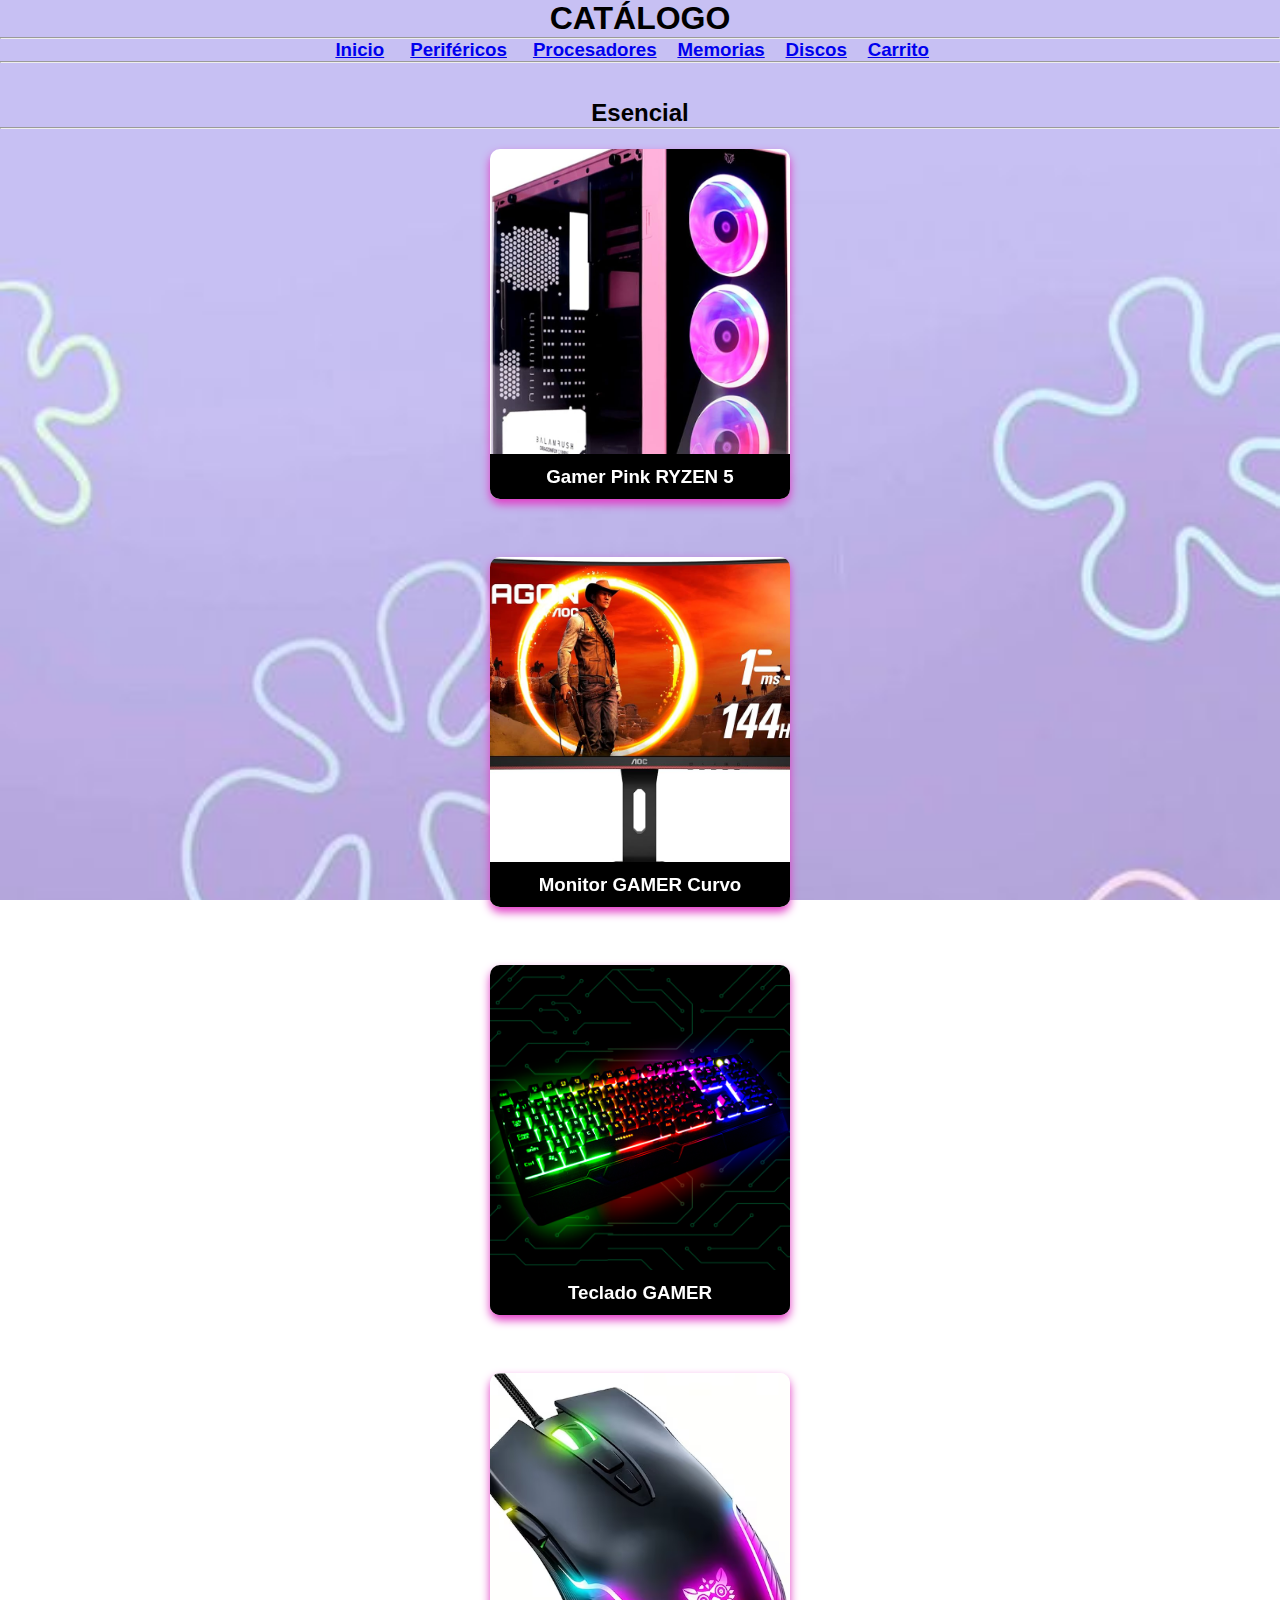
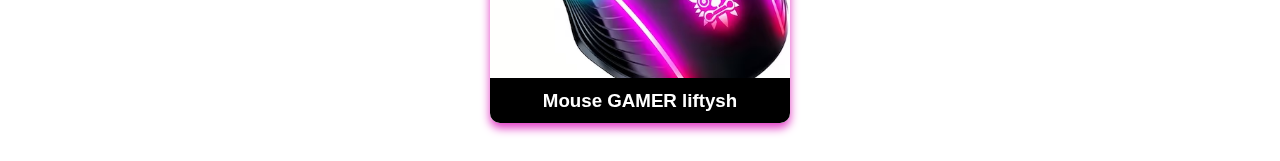
<file: index.html>
<html lang="en">
<head>
    <meta charset="UTF-8">
    <meta name="viewport" content="width=device-width, initial-scale=1.0">
    <title>Catálogo Innovaciones</title>
    <link rel="stylesheet" href="Estilos.css">
    <meta http-equiv="X-UA-Compatible" content="IE=edge">
    <meta name="viewport" content="width=device-width, initial-scale=1.0">
</head>
<body class="fondo1">
    <center><h1 class="h8">CATÁLOGO</h1> 
    <h3> <center>
    <hr>
    <a href = "index.html" > Inicio</a> &nbsp;&nbsp;&nbsp;
    <a href = "perifericos.html" > Periféricos</a> &nbsp;&nbsp;&nbsp;
    <a href = "procesadores.html" > Procesadores</a>&nbsp;&nbsp;&nbsp;
    <a href = "memorias.html" > Memorias</a>&nbsp;&nbsp;&nbsp;
    <a href = "discos.html" > Discos</a>&nbsp;&nbsp;&nbsp;
    <a href = "carrito.html" > Carrito</a>&nbsp;&nbsp;&nbsp; </center> </h3>
    <hr>
    <br>
    <br>
    <cemter><h2>Esencial</h2></cemter>
    <hr>
    <div class="card">
    <div class="face front">
    <img src="img/gabinete.jpg" alt="">
    <h3>Gamer Pink RYZEN 5</h3>
    </div>
    <div class="card">
    <div class="face back">
    <p>GABINETE PINK
       PROCESADOR RYZEN 5 5600G
       MOTHERBOARD A320
       RAM 16GB
       SSD 480GB
       WIFIPROCESADOR RYZEN 5 5600G
       MOTHERBOARD A320
    </p>
       <h2>$8,500.00</h2>
    <div class="link"></div>
    <a href="carrito.html">
        <button class="boton">Agregar al carrito</button>
    </a>
    </div>
    </div>
    </div>&nbsp;&nbsp;&nbsp;
        <div class="card">
        <div class="face front">
        <img src="img/monitor.jpg" alt="">
        <h3>Monitor GAMER Curvo</h3>
        </div>
        <div class="card">
        <div class="face back">
        <p>Monitor Gamer Curvo 
            Monitor de juego AOC G12
Supermonitor súper curvado 1500R que te
rodea para una experiencia de juego inmersiva-
Colores brillantes que producen más del 120% 
de cobertura de área para la gama de colores sRGB
-Rápida respuesta de 1 ms (MPRT) y velocidad de 
actualización de 144 Hz con AMD FreeSync Premium 
para una jugabilidad competitiva más fluida
        </p>
           <h2>$6,800.00</h2>
        <div class="link"></div>
        <a href="carrito.html">
        <button class="boton">Agregar al carrito</button>
        </a>
        </div>
        </div>
        </div>&nbsp;&nbsp;&nbsp;
        <div class="card">
            <div class="face front">
            <img src="img/teclado.png" alt="">
            <h3>Teclado GAMER</h3>
            </div>
            <div class="card">
            <div class="face back">
            <p> Modelo: Teclado Gamer Alámbrico con Luz RGB.
           Cable: USB
           Luz RGB.
           Antideslizante acabado de lujo
           Teclas anti ghosting
           Full-Key Rollover
           Medidas teclado: 18 cm x 44 cm
           Cable: 150 cm.</p>
               <h2>$250.00</h2>
            <div class="link"></div>    
            <a href="carrito.html">
            <button class="boton">Agregar al carrito</button>
            </a>
            </div>
            </div>
            </div>&nbsp;&nbsp;&nbsp;
            <div class="card">
                <div class="face front">
                <img src="img/mouse.avif" alt="">
                <h3>Mouse GAMER liftysh</h3>
                </div>
                <div class="card">
                <div class="face back">
                <p> Hay 5 modos de retroiluminación RGB para elegir, creando una
                    gran atmósfera de juego, solo mantenga presionado el interruptor
                    de llave durante 3 o 5 segundos para encender/apagar la luz de 
                    fondo RGB según sea necesario. Equipado con 5 interruptores de
                     velocidad DPI ajustables: 600-1000-1600-2400-3600, puedes diseñar 
                     tu propia velocidad en los juegos.</p>
                   <h2>$420.00</h2>
                <div class="link"></div>
                <a href="carrito.html">
                <button class="boton">Agregar al carrito</button>
                </a>
                </div>
                </div>
                </div>&nbsp;&nbsp;&nbsp;
</file>
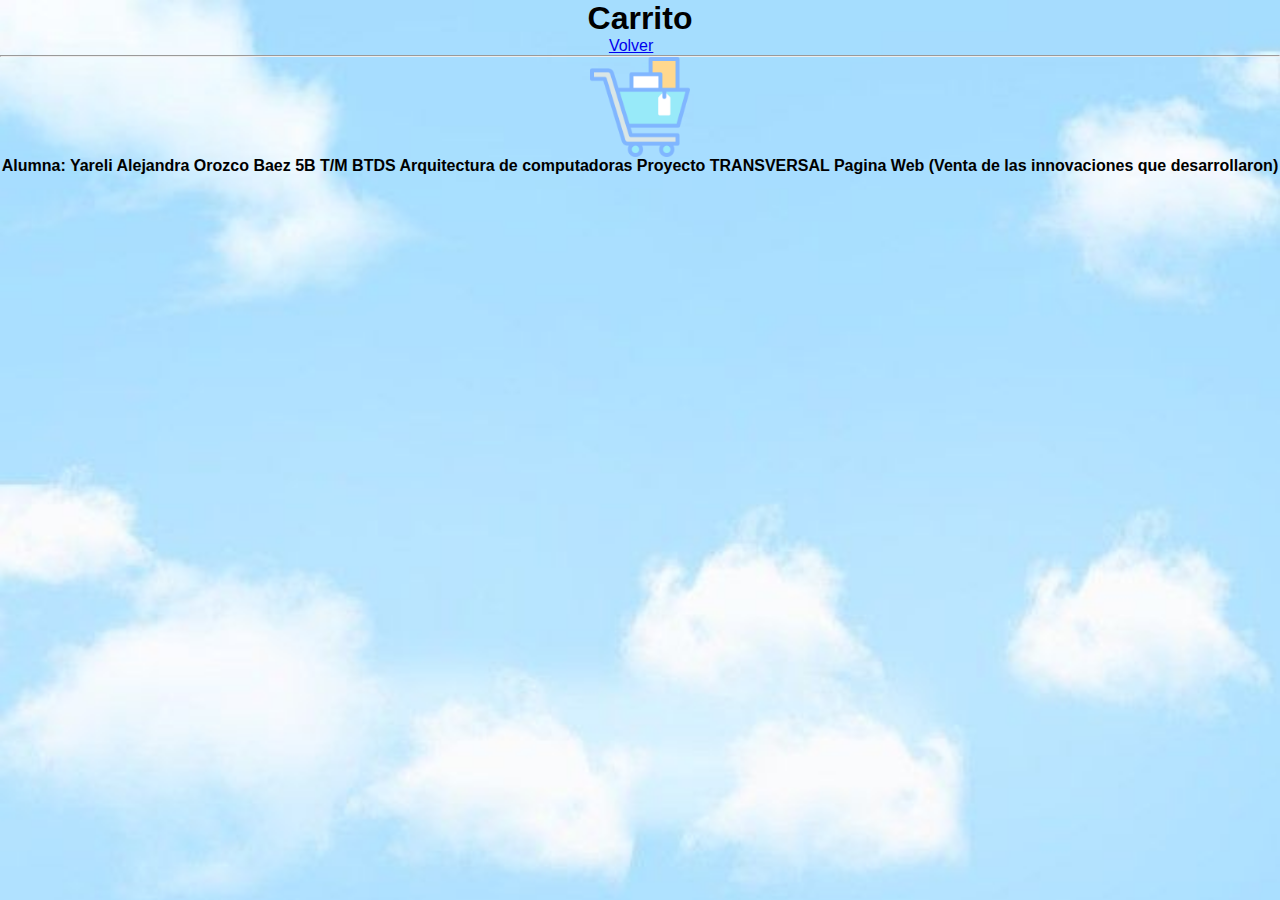
<file: carrito.html>
<html lang="en">
<head>
    <meta charset="UTF-8">
    <meta name="viewport" content="width=device-width, initial-scale=1.0">
    <title>Catálogo Periféricos</title>
    <link rel="stylesheet" href="Estilos.css">
    <meta http-equiv="X-UA-Compatible" content="IE=edge">
    <meta name="viewport" content="width=device-width, initial-scale=1.0">
</head>
<body class="fondo6">
    <center><h1 class="h8">Carrito</h1> 
    <a href = "index.html" > Volver</a> &nbsp;&nbsp;&nbsp;
    <hr>
    <img src="img/carrito.png" width="100" height="100">
    <h4>Alumna: Yareli Alejandra Orozco Baez 5B T/M BTDS
        Arquitectura de computadoras Proyecto TRANSVERSAL Pagina Web  (Venta de las innovaciones que desarrollaron)
    </h4>
</file>
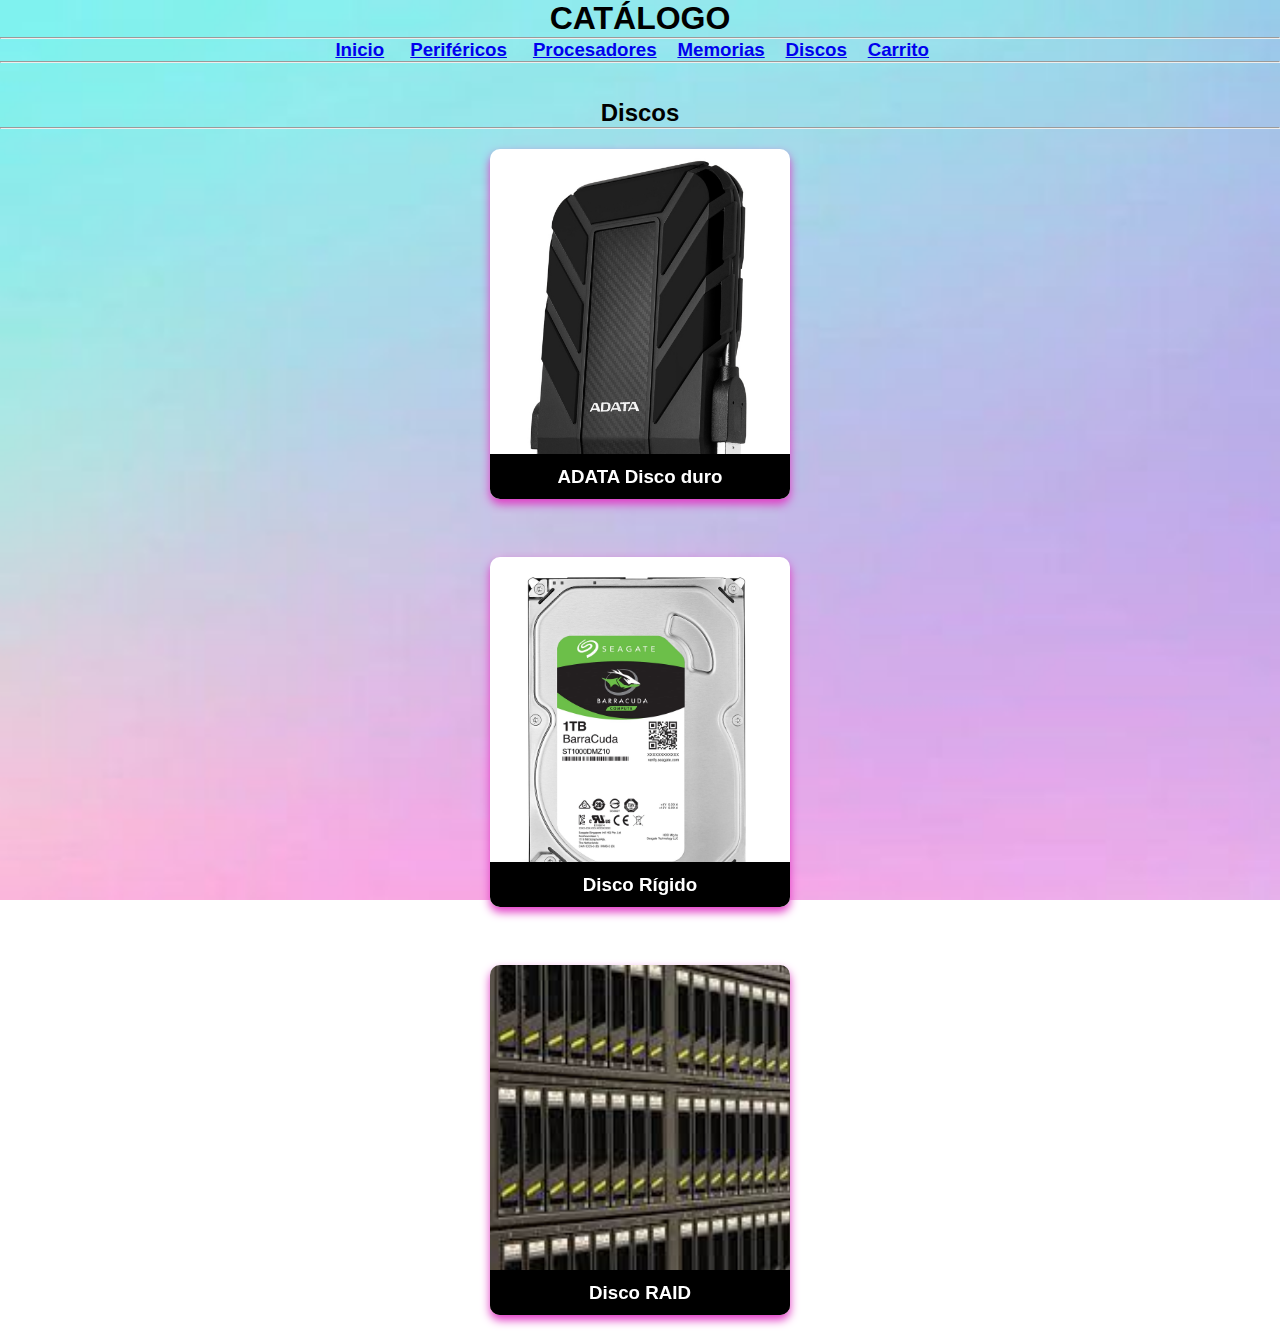
<file: discos.html>
<html lang="en">
<head>
    <meta charset="UTF-8">
    <meta name="viewport" content="width=device-width, initial-scale=1.0">
    <title>Catálogo Periféricos</title>
    <link rel="stylesheet" href="Estilos.css">
    <meta http-equiv="X-UA-Compatible" content="IE=edge">
    <meta name="viewport" content="width=device-width, initial-scale=1.0">
</head>
<body class="fondo5">
    <center><h1 class="h8">CATÁLOGO</h1> 
    <h3> <center>
    <hr>
    <a href = "index.html" > Inicio</a> &nbsp;&nbsp;&nbsp;
    <a href = "perifericos.html" > Periféricos</a> &nbsp;&nbsp;&nbsp;
    <a href = "procesadores.html" > Procesadores</a>&nbsp;&nbsp;&nbsp;
    <a href = "memorias.html" > Memorias</a>&nbsp;&nbsp;&nbsp;
    <a href = "discos.html" > Discos</a>&nbsp;&nbsp;&nbsp;
    <a href = "carrito.html" > Carrito</a>&nbsp;&nbsp;&nbsp; </center> </h3>
    <hr>
    <br>
    <br>
    <cemter><h2>Discos</h2></cemter>
    <hr>
    <div class="card">
        <div class="face front">
        <img src="img/duro.jpg" alt="">
        <h3>ADATA Disco duro</h3>
        </div>
        <div class="card">
        <div class="face back">
        <p>Disco duro externo HDD
            Resistente a golpes, agua y polvos.
        </p>
           <h2>$2,100.00</h2>
        <div class="link"></div>
        <a href="carrito.html">
            <button class="boton">Agregar al carrito</button>
        </a>
        </div>
        </div>
        </div>&nbsp;&nbsp;&nbsp;
            <div class="card">
            <div class="face front">
            <img src="img/rigidos.jpg" alt="">
            <h3>Disco Rígido</h3>
            </div>
            <div class="card">
            <div class="face back">
            <p>Mejora el rendimiento y la capacidad de almacenamiento de tu computadora con el
             disco duro interno Seagate Barracuda ST2000DM008 de 2TB en color plata. 
             Este disco duro HDD de 3 ...

            </p>
               <h2>$1,000.00</h2>
            <div class="link"></div>
            <a href="carrito.html">
            <button class="boton">Agregar al carrito</button>
            </a>
            </div>
            </div>
            </div>&nbsp;&nbsp;&nbsp;
            <div class="card">
                <div class="face front">
                <img src="img/raid.jpg" alt="">
                <h3>Disco RAID</h3>
                </div>
                <div class="card">
                <div class="face back">
                <p></p>
                   <h2>$220.00</h2>
                <div class="link"></div>
                <a href="carrito.html">
                <button class="boton">Agregar al carrito</button>
                </a>
                </div>
                </div>
</file>
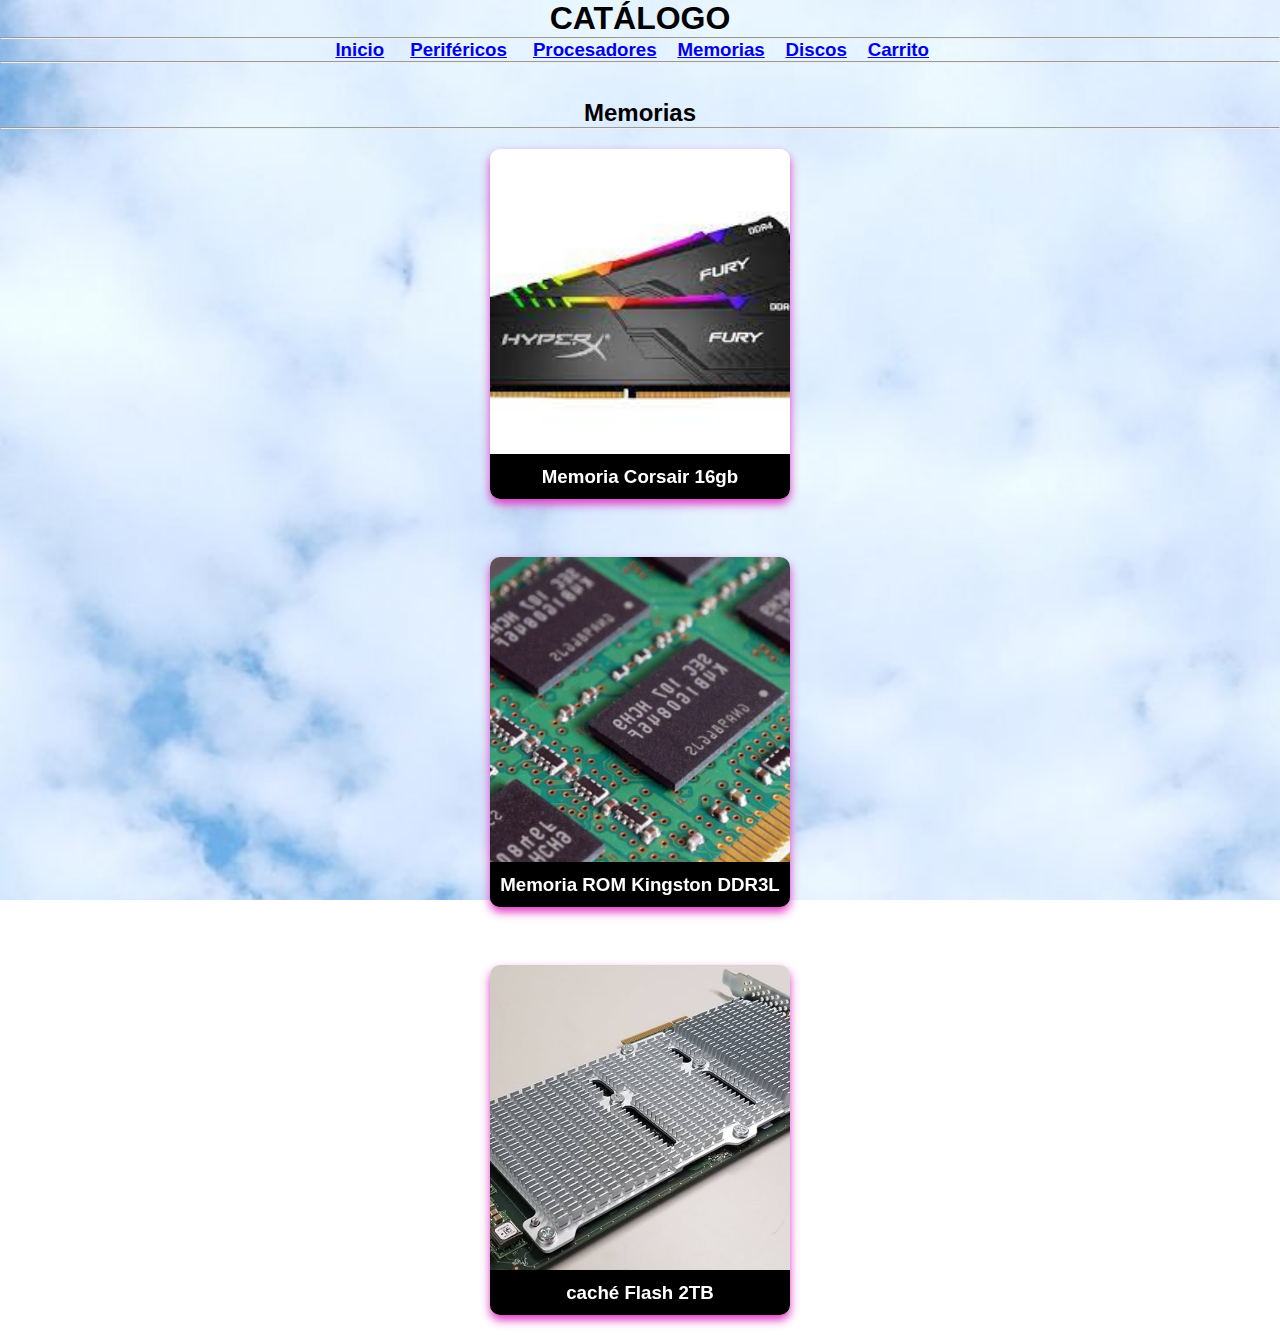
<file: memorias.html>
<html lang="en">
<head>
    <meta charset="UTF-8">
    <meta name="viewport" content="width=device-width, initial-scale=1.0">
    <title>Catálogo Periféricos</title>
    <link rel="stylesheet" href="Estilos.css">
    <meta http-equiv="X-UA-Compatible" content="IE=edge">
    <meta name="viewport" content="width=device-width, initial-scale=1.0">
</head>
<body class="fondo4">
    <center><h1 class="h8">CATÁLOGO</h1> 
    <h3> <center>
    <hr>
    <a href = "index.html" > Inicio</a> &nbsp;&nbsp;&nbsp;
    <a href = "perifericos.html" > Periféricos</a> &nbsp;&nbsp;&nbsp;
    <a href = "procesadores.html" > Procesadores</a>&nbsp;&nbsp;&nbsp;
    <a href = "memorias.html" > Memorias</a>&nbsp;&nbsp;&nbsp;
    <a href = "discos.html" > Discos</a>&nbsp;&nbsp;&nbsp;
    <a href = "carrito.html" > Carrito</a>&nbsp;&nbsp;&nbsp; </center> </h3>
    <hr>
    <br>
    <br>
    <cemter><h2>Memorias</h2></cemter>
    <hr>
    <div class="card">
        <div class="face front">
        <img src="img/ram2.jpg" alt="">
        <h3>Memoria Corsair 16gb</h3>
        </div>
        <div class="card">
        <div class="face back">
        <p>Ddr4 Vengeance Rgb Pro
Factor de forma
Tipo de memoria
DDR4 PC4-25600 Unbuffered
Capacidad total
Soporta XMP
        </p>
           <h2>$1,100.00</h2>
        <div class="link"></div>
        <a href="carrito.html">
            <button class="boton">Agregar al carrito</button>
        </a>
        </div>
        </div>
        </div>&nbsp;&nbsp;&nbsp;
            <div class="card">
            <div class="face front">
            <img src="img/ROM1.jpg" alt="">
            <h3>Memoria ROM Kingston DDR3L</h3>
            </div>
            <div class="card">
            <div class="face back">
            <p>Memoria estándar de la industria a precio competitivo
                Componentes de calidad
                Compatibilidad garantizada
                Memoria 100% probada
            </p>
               <h2>$500.00</h2>
            <div class="link"></div>
            <a href="carrito.html">
            <button class="boton">Agregar al carrito</button>
            </a>
            </div>
            </div>
            </div>&nbsp;&nbsp;&nbsp;
            <div class="card">
                <div class="face front">
                <img src="img/cache.jpg" alt="">
                <h3>caché Flash 2TB</h3>
                </div>
                <div class="card">
                <div class="face back">
                <p>Caché de flash 2TB PCIe memoria 2</p>
                   <h2>$320.00</h2>
                <div class="link"></div>
                <a href="carrito.html">
                <button class="boton">Agregar al carrito</button>
                </a>
                </div>
                </div>
</file>
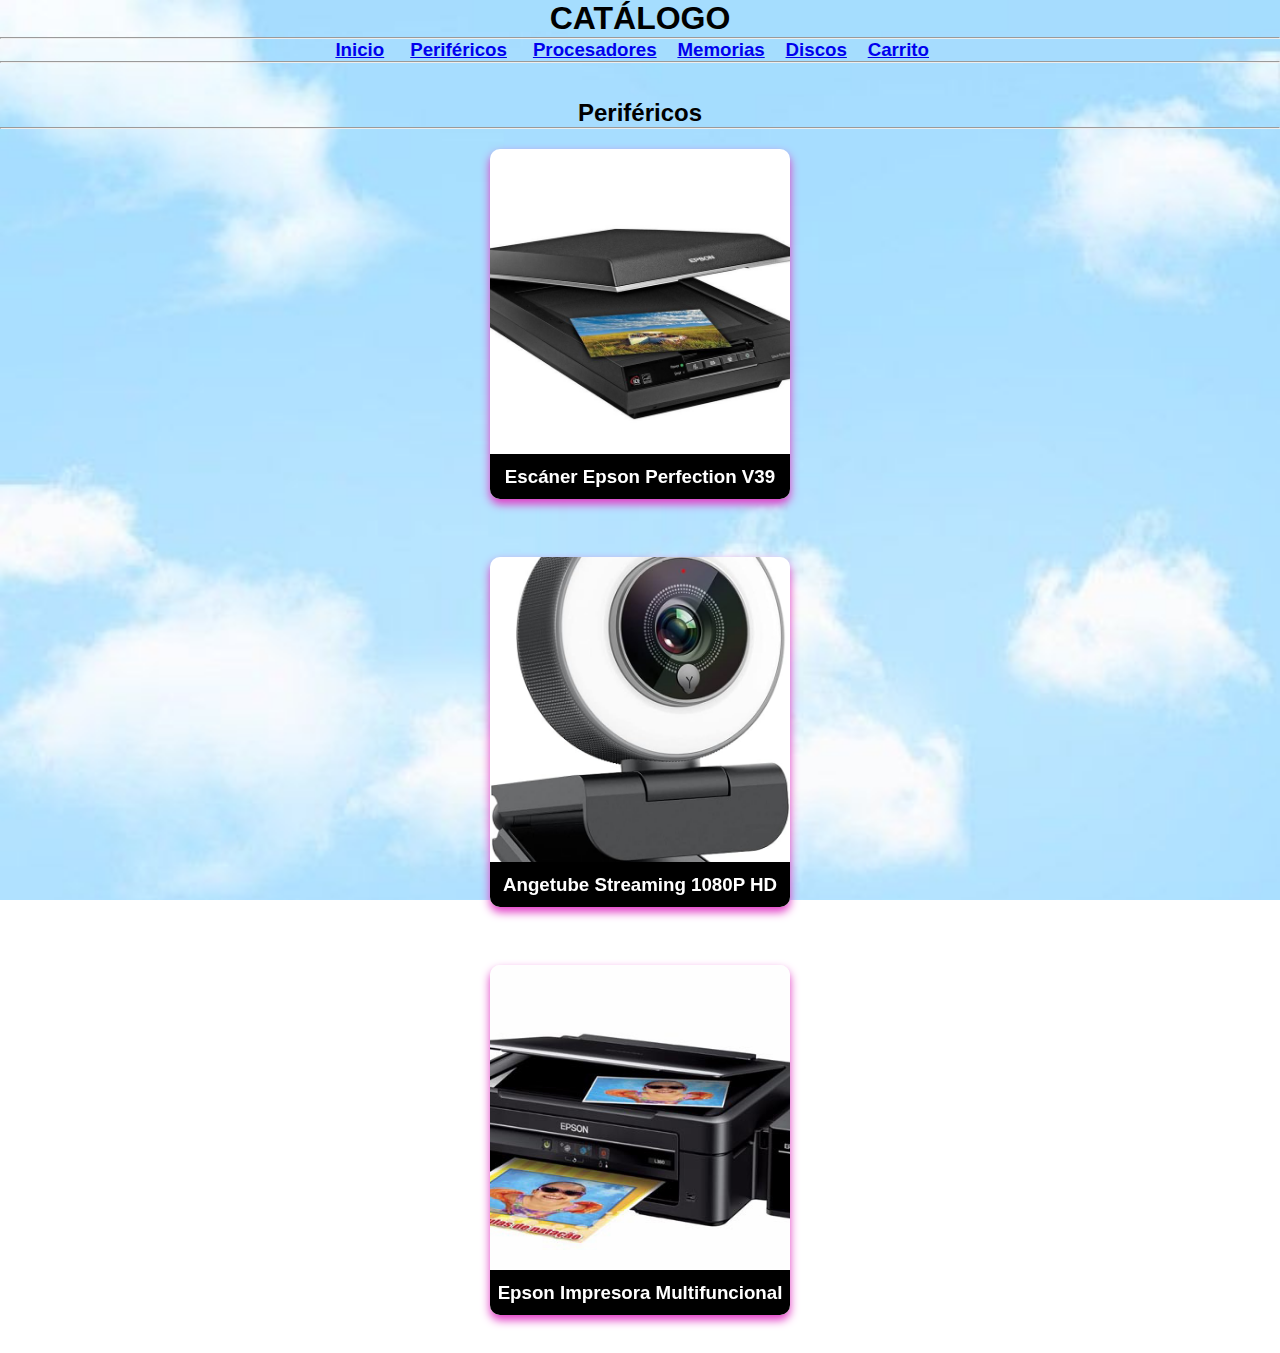
<file: perifericos.html>
<html lang="en">
<head>
    <meta charset="UTF-8">
    <meta name="viewport" content="width=device-width, initial-scale=1.0">
    <title>Catálogo Periféricos</title>
    <link rel="stylesheet" href="Estilos.css">
    <meta http-equiv="X-UA-Compatible" content="IE=edge">
    <meta name="viewport" content="width=device-width, initial-scale=1.0">
</head>
<body class="fondo2">
    <center><h1 class="h8">CATÁLOGO</h1> 
    <h3> <center>
    <hr>
    <a href = "index.html" > Inicio</a> &nbsp;&nbsp;&nbsp;
    <a href = "perifericos.html" > Periféricos</a> &nbsp;&nbsp;&nbsp;
    <a href = "procesadores.html" > Procesadores</a>&nbsp;&nbsp;&nbsp;
    <a href = "memorias.html" > Memorias</a>&nbsp;&nbsp;&nbsp;
    <a href = "discos.html" > Discos</a>&nbsp;&nbsp;&nbsp;
    <a href = "carrito.html" > Carrito</a>&nbsp;&nbsp;&nbsp; </center> </h3>
    <hr>
    <br>
    <br>
    <cemter><h2>Periféricos</h2></cemter>
    <hr>
    <div class="card">
        <div class="face front">
        <img src="img/escaner.jpg" alt="">
        <h3>Escáner Epson Perfection V39</h3>
        </div>
        <div class="card">
        <div class="face back">
        <p>El compacto y flexible escáner V39 permite escanear, reparar y
         compartir  fotos de manera muy fácil. Es ideal para usuarios que 
         necesitan escanear documentos y/o fotos de manera rápida y en alta
         calidad. Ofrece una resolución de 4800 x 4800 dpi, 
        </p>
           <h2>$2,500.00</h2>
        <div class="link"></div>
        <a href="carrito.html">
            <button class="boton">Agregar al carrito</button>
        </a>
        </div>
        </div>
        </div>&nbsp;&nbsp;&nbsp;
            <div class="card">
            <div class="face front">
            <img src="img/cam.jpg" alt="">
            <h3>Angetube Streaming 1080P HD Webcam</h3>
            </div>
            <div class="card">
            <div class="face back">
            <p>Luz de relleno de anillo ajustable: cámara web 967 con 3 
                niveles de brillo, ofreciendo diferentes requisitos de
                iluminación para tu video chat o streaming. Reduce las 
                partículas y aporta detalles en el ambiente oscuro.
                Cámara web profesional para transmisión: Plug and play en
                Xbox one.Ampliamente compatible con software de transmisión 
                en vivo como OBS Xsplit y Mixer. 
            </p>
               <h2>$1,000.00</h2>
            <div class="link"></div>
            <a href="carrito.html">
            <button class="boton">Agregar al carrito</button>
            </a>
            </div>
            </div>
            </div>&nbsp;&nbsp;&nbsp;
            <div class="card">
                <div class="face front">
                <img src="img/impresora.jpeg" alt="">
                <h3>Epson Impresora Multifuncional Ecotank </h3>
                </div>
                <div class="card">
                <div class="face back">
                <p> Imprime, copia y escanea a color, conectividad USB
                    Ecofit es un sistema de llenado automático, limpio y 
                    sin errores Rendimiento de kit de tintas de 4,500 paginas
                    en negro y 7,500 a color. Recargas sencillas y sin errores.</p>
                   <h2>$3,950.00</h2>
                <div class="link"></div>
                <a href="carrito.html">
                <button class="boton">Agregar al carrito</button>
                </a>
                </div>
                </div>
                </div>&nbsp;&nbsp;&nbsp;
</file>
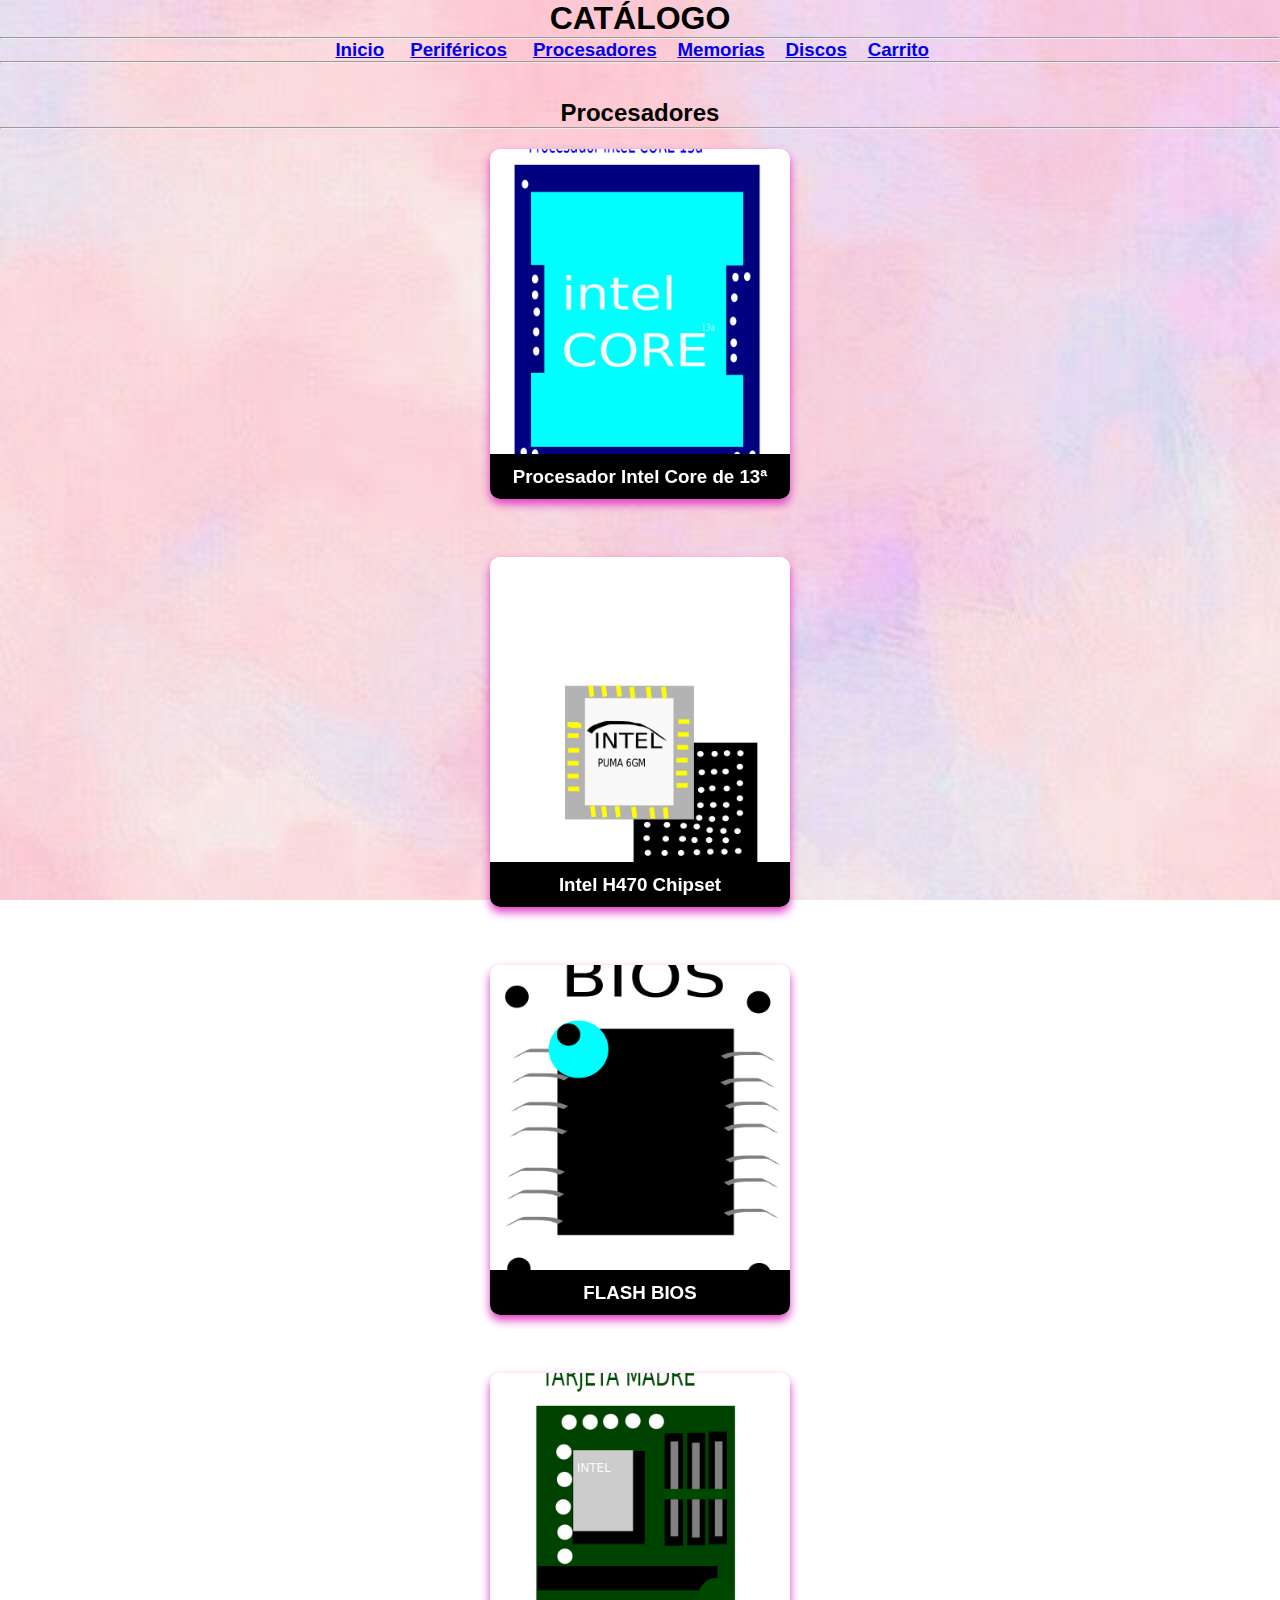
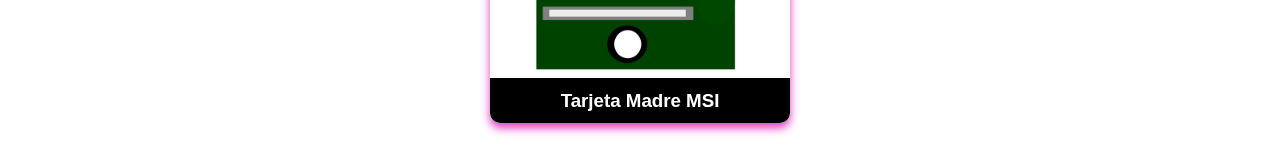
<file: procesadores.html>
<html lang="en">
<head>
    <meta charset="UTF-8">
    <meta name="viewport" content="width=device-width, initial-scale=1.0">
    <title>Catálogo Periféricos</title>
    <link rel="stylesheet" href="Estilos.css">
    <meta http-equiv="X-UA-Compatible" content="IE=edge">
    <meta name="viewport" content="width=device-width, initial-scale=1.0">
</head>
<body class="fondo3">
    <center><h1 class="h8">CATÁLOGO</h1> 
    <h3> <center>
    <hr>
    <a href = "index.html" > Inicio</a> &nbsp;&nbsp;&nbsp;
    <a href = "perifericos.html" > Periféricos</a> &nbsp;&nbsp;&nbsp;
    <a href = "procesadores.html" > Procesadores</a>&nbsp;&nbsp;&nbsp;
    <a href = "memorias.html" > Memorias</a>&nbsp;&nbsp;&nbsp;
    <a href = "discos.html" > Discos</a>&nbsp;&nbsp;&nbsp;
    <a href = "carrito.html" > Carrito</a>&nbsp;&nbsp;&nbsp; </center> </h3>
    <hr>
    <br>
    <br>
    <cemter><h2>Procesadores</h2></cemter>
    <hr>
    <div class="card">
        <div class="face front">
        <img src="img/PROCESADOR.jpg" alt="">
        <h3>Procesador Intel Core de 13ª</h3>
        </div>
        <div class="card">
        <div class="face back">
        <p>la cual incluye seis procesadores con hasta 24 núcleos y 32 hilos, y velocidades de
            reloj de hasta 5.8 GHz.
            Estos procesadores son compatibles con memorias RAM DDR4 y DDR5 (de hasta 5600 MT/s), y pueden ser
            instalados en tarjetas madre Intel 600 y las nuevas Intel 700. 
        </p>
           <h2>$2,700.00</h2>
        <div class="link"></div>
        <a href="carrito.html">
            <button class="boton">Agregar al carrito</button>
        </a>
        </div>
        </div>
        </div>&nbsp;&nbsp;&nbsp;
            <div class="card">
            <div class="face front">
            <img src="img/CHIPSET.jpg" alt="">
            <h3>Intel H470 Chipset</h3>
            </div>
            <div class="card">
            <div class="face back">
            <p>El nuevo Chipset de Intel se centra no solo en mantener una buena operatividad y
                compatibilidad con dispositivos, memorias y CPU. También promete un soporte para conexiones más rápidas a
                través de Ethernet 2.5G o Wifi 6
            </p>
               <h2>$2,800.00</h2>
            <div class="link"></div>
            <button class="boton">Agregar al carrito</button>
            <a href="carrito.html">
            </a>
            </div>
            </div>
            </div>&nbsp;&nbsp;&nbsp;
            <div class="card">
                <div class="face front">
                <img src="img/BIOS.jpg" alt="">
                <h3>FLASH BIOS </h3>
                </div>
                <div class="card">
                <div class="face back">
                <p>es un chip volátil, lo que significa que se
                    puede reescribir, en este caso sin necesidad de utilizar un dispositivo especial para borrar la información.
                    Por esta razón, la BIOS de la memoria flash se puede actualizar de forma fácil y permanente, e incluso los
                    usuarios sin experiencia pueden trabajar con ella. Para ello es necesario un programa que permita la grabación,
                    que se realiza con pulsos eléctricos.</p>
                   <h2>$1,320.00</h2>
                <div class="link"></div>
                <a href="carrito.html">
                <button class="boton">Agregar al carrito</button>
                </a>
                </div>
                </div>
                </div>&nbsp;&nbsp;&nbsp;
                <div class="card">
                    <div class="face front">
                    <img src="img/TARJETA MADRE.jpg" alt="">
                    <h3>Tarjeta Madre MSI </h3>
                    </div>
                    <div class="card">
                    <div class="face back">
                    <p> Socket de procesador:
                        Enchufe AM5
                        Tipos de memoria compatibles:
                        DDR5-SDRAM
                        Memoria interna máxima:
                        128 GB
                        Factor de forma: ATX
                        Wi-Fi estándars:
                        802.11a, 802.11b, 802.11g, Wi-Fi 4 (802.11n), Wi-Fi 5 (802.11ac), Wi-Fi 6E (802.11ax)
                        </p>
                       <h2>$2,950.00</h2>
                    <div class="link"></div>
                    <a href="carrito.html">
                    <button class="boton">Agregar al carrito</button>
                    </a>
                    </div>
                    </div>
                    </div>&nbsp;&nbsp;&nbsp;
</file>
<file: Estilos.css>
.fondo1{
    background:url(img/2.jpg);
    background-repeat:no repeat; background-attachment: fixed; background-size: cover;
    }
    .ti{
        text-align: center;
}
.fondo2{
    background:url(img/fondo2.jpg);
    background-repeat:no repeat; background-attachment: fixed; background-size: cover;
    }

.fondo3{
    background:url(img/fondo3.jpg);
    background-repeat:no repeat; background-attachment: fixed; background-size: cover;
}
.fondo4{
    background:url(img/fondo4.jpg);
    background-repeat:no repeat; background-attachment: fixed; background-size: cover;
}
.fondo5{
    background:url(img/fondo5.jpg);
    background-repeat:no repeat; background-attachment: fixed; background-size: cover;
}
.fondo6{  background:url(img/fondo2.jpg);
    background-repeat:no repeat; background-attachment: fixed; background-size: cover;

}

*{
    margin: 0%;
    padding: 0%;
    box-sizing: border-box;
    font-family: sans-serif;
}


.card{
   position:relative;
   width: 300px;
   height: 350px;
   margin: 20px;
   
}

.card  .face{
    position: absolute;
    width: 100%;
    height: 100%;
    backface-visibility: hidden;
    border-radius: 10px;
    overflow:hidden;
    transition: 2s;

}

.card .front{
    transform: perspective(600px) rotateY(0deg);
    box-shadow:0 5px 10px rgb(225, 57, 197);

}

.card .front img{
    position:center;
    width: 100%;
    height: 100%;
    object-fit: cover;

}

.card .front h3{

  position: absolute;
   bottom: 0%;
   width: 100%;
   height: 45px;
   line-height: 45px;
   color: #fff;
   background: rgba(0,0,0.4);
   text-align: center;
}

.card  .back{
    transform: perspective(600px) rotateY(180deg);
    background: rgb(243, 120, 228);
    padding: 15px;
    color: #f3f3f3;
    display: flex;
    flex-direction: column;
    justify-content: space-between;
    text-align: center;
    box-shadow: 0, 5px, 10px #000;
}

.card .back .link{
    border-top: solid 1px #f3f3f3;
    height: 50px;
    line-height: 50px;
}

.card .back .link a{
    color:#f3f3f3

}

.card .back h3{
    font-size: 30px;
    margin-top: 20px;
    letter-spacing: 2px;

}

.card .back p{
    letter-spacing: 1px;
}
  

.card:hover .front{
    transform: perspective(600px) rotateY(180deg);
}


.card:hover .back{
    transform: perspective(600px) rotateY(360deg);
}


.boton{
    background-color: rgb(247, 78, 227);
    font-size: 16px;
    padding: 10px 20px;
    border-radius: 5px;
}
</file>
